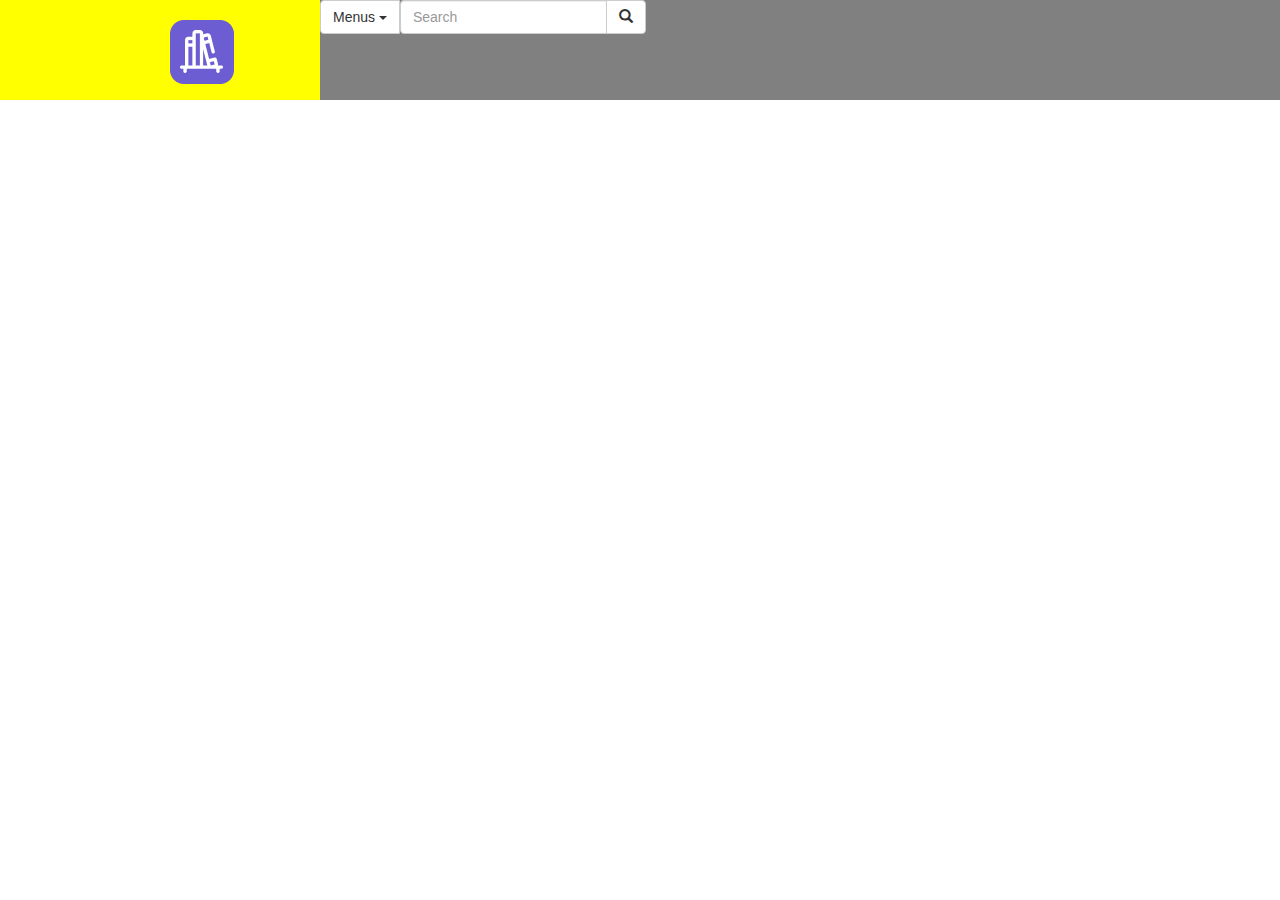
<file: index.html>
<!DOCTYPE html>
<html lang="en">
<head>
    <meta charset="UTF-8">
    <meta http-equiv="X-UA-Compatible" content="IE=edge">
    <meta name="viewport" content="width=device-width, initial-scale=1.0">
    <title>Document</title>
    <!-- Latest compiled and minified CSS -->
<link rel="stylesheet" href="https://maxcdn.bootstrapcdn.com/bootstrap/3.4.1/css/bootstrap.min.css">

<!-- jQuery library -->
<script src="https://ajax.googleapis.com/ajax/libs/jquery/3.6.0/jquery.min.js"></script>

<!-- Latest compiled JavaScript -->
<script src="https://maxcdn.bootstrapcdn.com/bootstrap/3.4.1/js/bootstrap.min.js"></script>
    <link rel="stylesheet" href="css/index.css">
</head>
<body>
    
<div class="container-fluid">
    <div class="row">
        <div class="nav">
            <div class="col-12 col-sm-3 col-md-3 col-lg-3">
                <div class="row">
                    <div class="logo">
                        <div class="purplefon">
                            <img src="./css/img/Rectangle 8.png" alt="">
                        </div>
                        <div class="fon">
                            <img src="./css/img/Vector.png" alt="">
                        </div>
                    </div>
                </div>
            </div>
            
            <div class="col-12 col-sm-9 col-md-9 col-lg-9">
                <div class="row">
                    <div class="menu">
                        <div class="btn-group">
                            <button type="menu" class="btn btn-default">Menus
                                <span class="caret"></span>
                            </button>
                            <div class="input-group">
                                <input type="text" class="form-control" placeholder="Search" name="search">
                                <div class="input-group-btn">
                                  <button class="btn btn-default" type="submit"><i class="glyphicon glyphicon-search"></i></button>
                                </div>
                              </div>
                        </div>
                    </div>
                </div>
            </div>
        </div>
    </div>
</div>



</body>
</html>
</file>
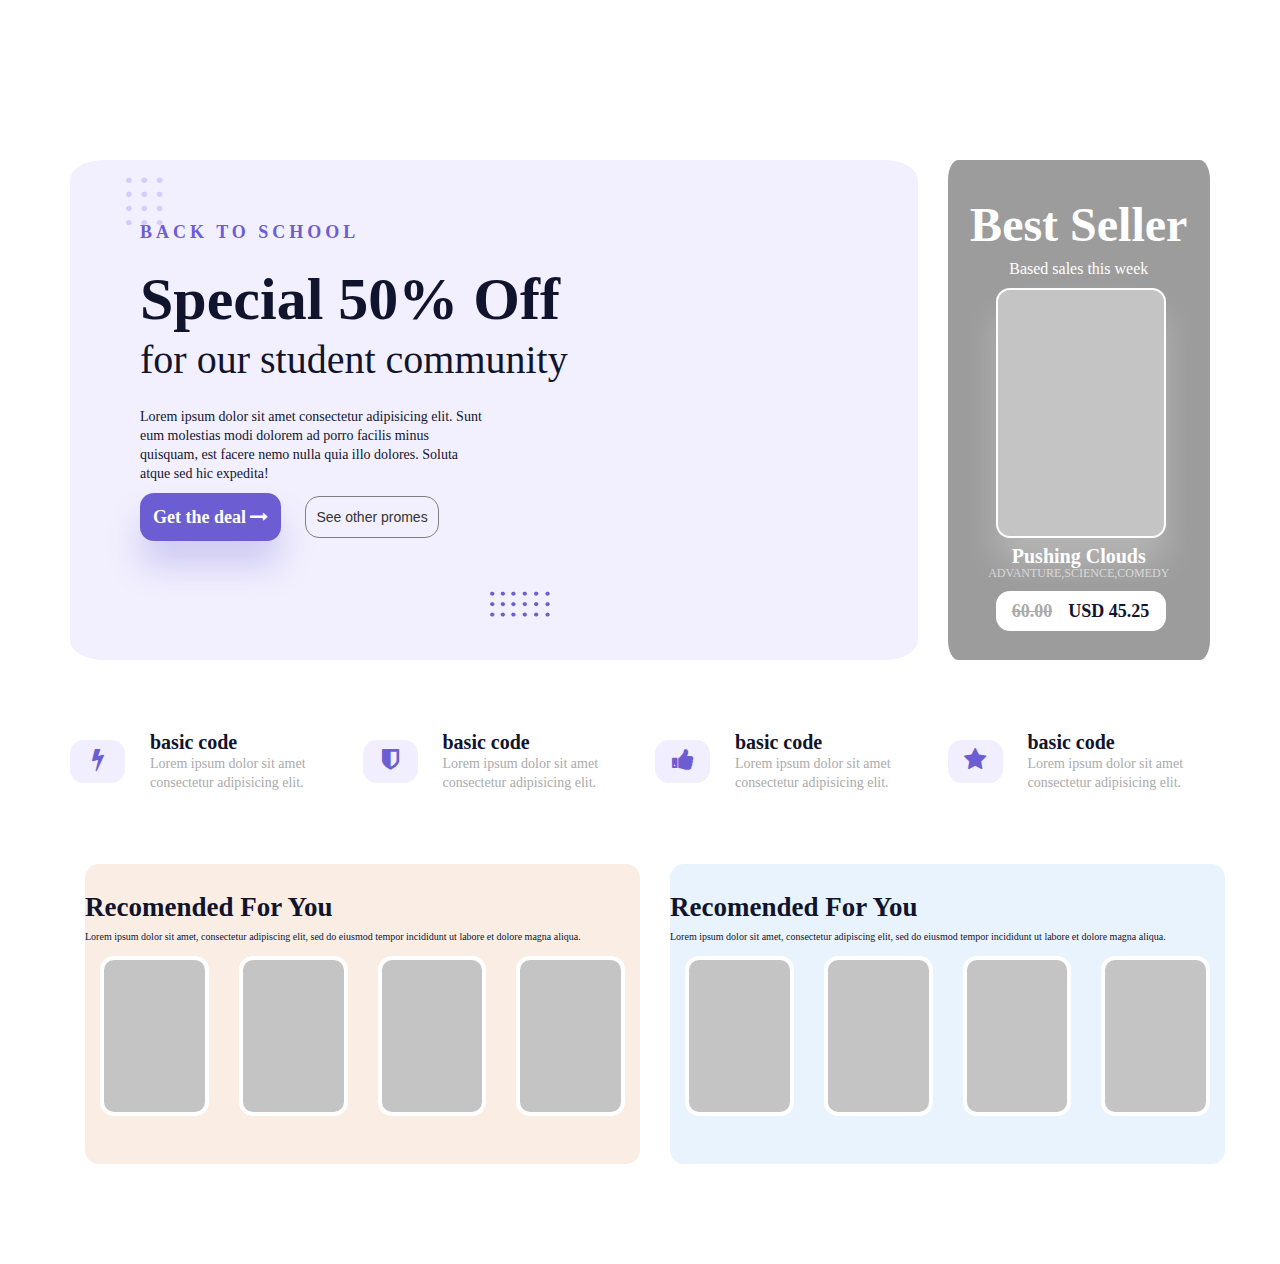
<file: kamil.html>
<!DOCTYPE html>
<html lang="en">
<head>
    <meta charset="UTF-8">
    <meta http-equiv="X-UA-Compatible" content="IE=edge">
    <meta name="viewport" content="width=device-width, initial-scale=1.0">
    <title>Document</title>
      <!-- Latest compiled and minified CSS -->
<link rel="stylesheet" href="https://maxcdn.bootstrapcdn.com/bootstrap/3.4.1/css/bootstrap.min.css">

<!-- jQuery library -->
<script src="https://ajax.googleapis.com/ajax/libs/jquery/3.6.0/jquery.min.js"></script>

<!-- Latest compiled JavaScript -->
<script src="https://maxcdn.bootstrapcdn.com/bootstrap/3.4.1/js/bootstrap.min.js"></script>
<link rel="stylesheet" href="./font-awesome-4.7.0/css/font-awesome.css">
<link rel="stylesheet" href="./font-awesome-4.7.0/css/font-awesome.min.css">
    <link rel="stylesheet" href="kamil.css">
</head>
<body>
<br>
<br>
<br>
<br>
<br>    
<br>
<br>
<br>
<div class="container">
    <div class="row">
        <div class="col-12 col-sm-9 col-md-9 col-lg-9">
            <div class="mid9">
                <br>
                <br>
                <br>
                <p>BACK TO SCHOOL</p>
                <h1>Special 50% Off</h1>
                <h3>for our student community</h3>
                <h6>Lorem ipsum dolor sit amet consectetur adipisicing elit. Sunt eum molestias modi dolorem ad porro facilis minus quisquam, est facere nemo nulla quia illo dolores. Soluta atque sed hic expedita!</h6>
                <div class="button1">
                    <button type="button" class="btn btn1">Get the deal <i class="fa fa-long-arrow-right" aria-hidden="true"></i></button>
                    <button type="button" class="btn btn2">See other promes</button>
                </div>
                <div class="cards">
                    <div class="card1">
                        <img src="./circle.png" alt="">
                    </div>
                    <div class="card2">
                        <img src="./cirlces.png" alt="">
                    </div>
                </div>
            </div>
        </div>
       
       
        <div class="col-12 col-sm-3 col-md-3 col-lg-3">
            <div class="mid3">
                <h1>Best Seller</h1>
                <h6>Based sales this week</h6>
                <div class="card"></div>
                <h4>Pushing Clouds</h4>
                <p>ADVANTURE,SCIENCE,COMEDY</p>
                <div class="usd">
                    <div class="btc">60.00</div>
                    <div class="eth">USD 45.25</div>
                </div>
            </div>
        </div>
    </div>
</div>



<div class="container">
    <div class="row">
        <div class="col-lg-3">
            <div class="fcard">
                <div class="a1">
                    <button type="button" class="btn asap"><i class="fa fa-bolt a2" aria-hidden="true"></i></button>
                </div>
                <div class="text"><h4>basic code</h4><p>Lorem ipsum dolor sit amet consectetur adipisicing elit.</p></div>
            </div>
        </div>
        <div class="col-lg-3">
            <div class="fcard">
                <div class="a1">
                    <button type="button" class="btn pac"><i class="fa fa-shield a2" aria-hidden="true"></i></button>
                </div>
                <div class="text"><h4>basic code</h4><p>Lorem ipsum dolor sit amet consectetur adipisicing elit.</p></div>
            </div>
        </div>
        <div class="col-lg-3">
            <div class="fcard">
                <div class="a1">
                    <button type="button" class="btn rock"><i class="fa fa-thumbs-up a2" aria-hidden="true"></i></button>
                </div> 
                <div class="text"><h4>basic code</h4><p>Lorem ipsum dolor sit amet consectetur adipisicing elit.</p></div>
            </div>
        </div>
        <div class="col-lg-3">
            <div class="fcard">
                <div class="a1">
                    <button type="button" class="btn bek"><i class="fa fa-star a2" aria-hidden="true"></i></button>
                </div>
                <div class="text"><h4>basic code</h4><p>Lorem ipsum dolor sit amet consectetur adipisicing elit.</p</div>
            </div>
        </div>
    </div>
</div>




<div class="container">
    <div class="row">
        <div class="col-12 col-md-6 col-lg-6">
            <div class="miyagi">
                <h4>Recomended For You</h4>
                <p>Lorem ipsum dolor sit amet, consectetur adipiscing elit, sed do eiusmod tempor incididunt ut labore et dolore magna aliqua.</p>
                <div class="col-lg-3">
                    <div class="art"></div>
                </div>
                <div class="col-lg-3">
                    <div class="art"></div>
                </div>
                <div class="col-lg-3">
                    <div class="art"></div>
                </div>
                <div class="col-lg-3">
                    <div class="art"></div>
                </div>
            </div>
        </div>
        <div class="col-12 col-md-6 col-lg-6">
            <div class="andypanda">
                <h4>Recomended For You</h4>
                <p>Lorem ipsum dolor sit amet, consectetur adipiscing elit, sed do eiusmod tempor incididunt ut labore et dolore magna aliqua.</p>
                <div class="col-lg-3">
                    <div class="art"></div>
                </div>
                <div class="col-lg-3">
                    <div class="art"></div>
                </div>
                <div class="col-lg-3">
                    <div class="art"></div>
                </div>
                <div class="col-lg-3">
                    <div class="art"></div>
                </div>
            </div>
        </div>
    </div>
</div>
<br>
<br>
<br>
<br>
<br>
</body>
</html>
</file>
<file: css/index.css>
.nav{
    background: grey;
    width: 100%;
    height: 100px;
    float: left;
    display: flex;
}

.logo{
    background: yellow;
    width: 100%;
    min-height: 100px;
    float: left;
}
.menu1{
    background: blue;
    width: 100%;
    min-height: 100px;
    float: left;
}

.menu2{
    background: green;
    width: 100%;
    min-height: 100px;
    float: left;
}

.purplefon{
    position: relative;
}
.purplefon img{
    position:absolute;
    left: 170px;
    top: 20px;
}
.fon{
position: relative;
}
.fon img{
    position: absolute;
    left: 180px;
    top: 30px;
}

.btn-group{
    
}
</file>
<file: kamil.css>
.mid9{
  width: 100%;
  height: 500px;
  background: #F2F0FE;
  float: left;
  /* text-indent: 70px; */
  border-radius: 4%;
  padding-left:70px ;
}


.mid9 p{
 font-family: 'Cairo';
 font-style: normal;
 font-weight: 700;
 font-size: 18px;
 letter-spacing: 4px;
 color: #6C5DD3;
}
.mid9 h1{
 font-family: 'Cairo';
 font-style: normal;
 font-weight: 700;
 font-size: 60px;
 color: #11142D;
}

.mid9 h3{
 font-family: 'Cairo';
 font-style: normal;
 font-size: 40px;
 line-height: 75px;
 color: #11142D;
 margin-top: -20px;

}

.mid9 h6{
 font-family: 'Open Sans';
 font-style: normal;
 font-weight: 400;
 font-size: 14px;
 line-height: 19px;
 width: 45%;
 color: #11142D;
}

.btn1{
  background: #6C5DD3;
  box-shadow: 0px 25px 33px rgba(108, 93, 211, 0.25);
  border-radius: 14px;
  color: white;
  font-family: 'Cairo';
  font-weight: 600;
  font-size: 18px;
  line-height: 34px;
}

.btn2{
  background-color: #F2F0FE;
  border: 1px solid grey;
  border-radius: 14px;
  padding: 10px;
  margin-left: 20px;
}

.cards{
  position: relative;
}
.card1{
  position: absolute;
  bottom: 315px;
    left: -15px;
}
.card2{
  position: absolute;
  left: 350px;
    top: 50px;
}


.mid3{
  width: 100%;
  height: 500px;
  background: #9C9C9C;
  float: left;
  border-radius: 4%;
 }

 .mid3 h1{
  font-family: 'Cairo';
  font-style: normal;
  font-weight: 700;
  font-size: 48px;
  line-height: 90px;
  text-align: center;
  color: #FFFFFF;
 }

 .mid3 h6{
font-family: 'Open Sans';
font-style: normal;
font-weight: 400;
font-size: 16px;
text-align: center;
color: #FFFFFF;
margin-top: -20px;
 }

 .card{
  width: 170px;
  height: 250px;
  background: #C4C4C4;
  border: 2px solid #FFFFFF;
  box-shadow: 0px 25px 33px rgba(255, 255, 255, 0.25);
  border-radius: 14px;
  float: left;
  margin: 0 48px 0 48px;
 }

 .mid3 h4{
font-family: 'Cairo';
font-style: normal;
font-weight: 700;
font-size: 20px;
line-height: 37px;
color: #FFFFFF;
text-align: center;
 }

 .mid3 p{
font-family: 'Open Sans';
font-style: normal;
font-weight: 400;
font-size: 12px;
line-height: 16px;
color: rgba(255, 255, 255, 0.6);
text-align: center;
margin-top: -20px;
 }

 .usd{
  width:170px;
  height: 40px;
  background: #FFFFFF;
  border-radius: 14px;
  float: left;
  margin: 0 48px 0 48px;
  display: flex;
  justify-content: space-evenly;
  align-items: center;
 }

 .btc{
  font-family: 'Cairo';
font-style: normal;
font-weight: 700;
font-size: 18px;
line-height: 34px;
text-decoration-line: line-through;
color: #AAAAAA;
 }

 .eth{
  font-family: 'Cairo';
font-style: normal;
font-weight: 700;
font-size: 18px;
line-height: 34px;
color: #11142D;
 }

.fcard{
  width: 100%;
  height: 100px;
  /* background: grey; */
  float: left;
  margin-top: 40px;
  position: relative;
}

.asap{
  background: #F0EEFF;
border-radius: 14px;
font-size: 20px;
    width: 55px;
    position: absolute;
    top: 40px;
}

.pac{
  background: #F0EEFF;
border-radius: 14px;
font-size: 20px;
    width: 55px;
    position: absolute;
    top: 40px;
}

.rock{
  background: #F0EEFF;
  border-radius: 14px;
  font-size: 20px;
      width: 55px;
      position: absolute;
    top: 40px;
}
.bek{
  background: #F0EEFF;
  border-radius: 14px;
  font-size: 20px;
      width: 55px;
      position: absolute;
    top: 40px;
}

.a1{
  position: relative;
}
.a2{
  color: #6C5DD3;
  font-size: 24px;
}
.text{
  position: absolute;
  left: 80px;
  top: 20px;
}

.text h4{
font-family: 'Cairo';
font-style: normal;
font-weight: 700;
font-size: 20px;
line-height: 24px;
color: #11142D;
margin-bottom: 0px;
}

.text p{
font-family: 'Open Sans';
font-style: normal;
font-weight: 400;
font-size: 14px;
line-height: 19px;
color: #AAAAAA;

}




.miyagi{
  width: 100%;
  height: 300px;
  background: #faede4;
  border-radius: 14px;
  float: left;
  margin-top: 64px;

}

.andypanda{
  width: 100%;
  height: 300px;
      background: #e9f3fd;
  border-radius: 14px;
  float: left;
  margin-top: 64px;
}

.art{
  width: 100%;  
  height: 160px;
  background: #C4C4C4;
border: 4px solid #FFFFFF;
border-radius: 14px;
}

.miyagi h4{
  font-family: 'Cairo';
font-style: normal;
font-weight: 600;
font-size: 27px;
line-height: 67px;
color: #11142D;
}

.miyagi p{
font-family: 'Open Sans';
font-style: normal;
font-weight: 400;
font-size: 10px;
line-height: 19px;
color: #11142D;
margin-top: -24px;
}

.andypanda h4{
  font-family: 'Cairo';
  font-style: normal;
  font-weight: 600;
  font-size: 27px;
  line-height: 67px;
  color: #11142D;
}

.andypanda p{
  font-family: 'Open Sans';
font-style: normal;
font-weight: 400;
font-size: 10px;
line-height: 19px;
color: #11142D;
margin-top: -24px;
}
</file>
